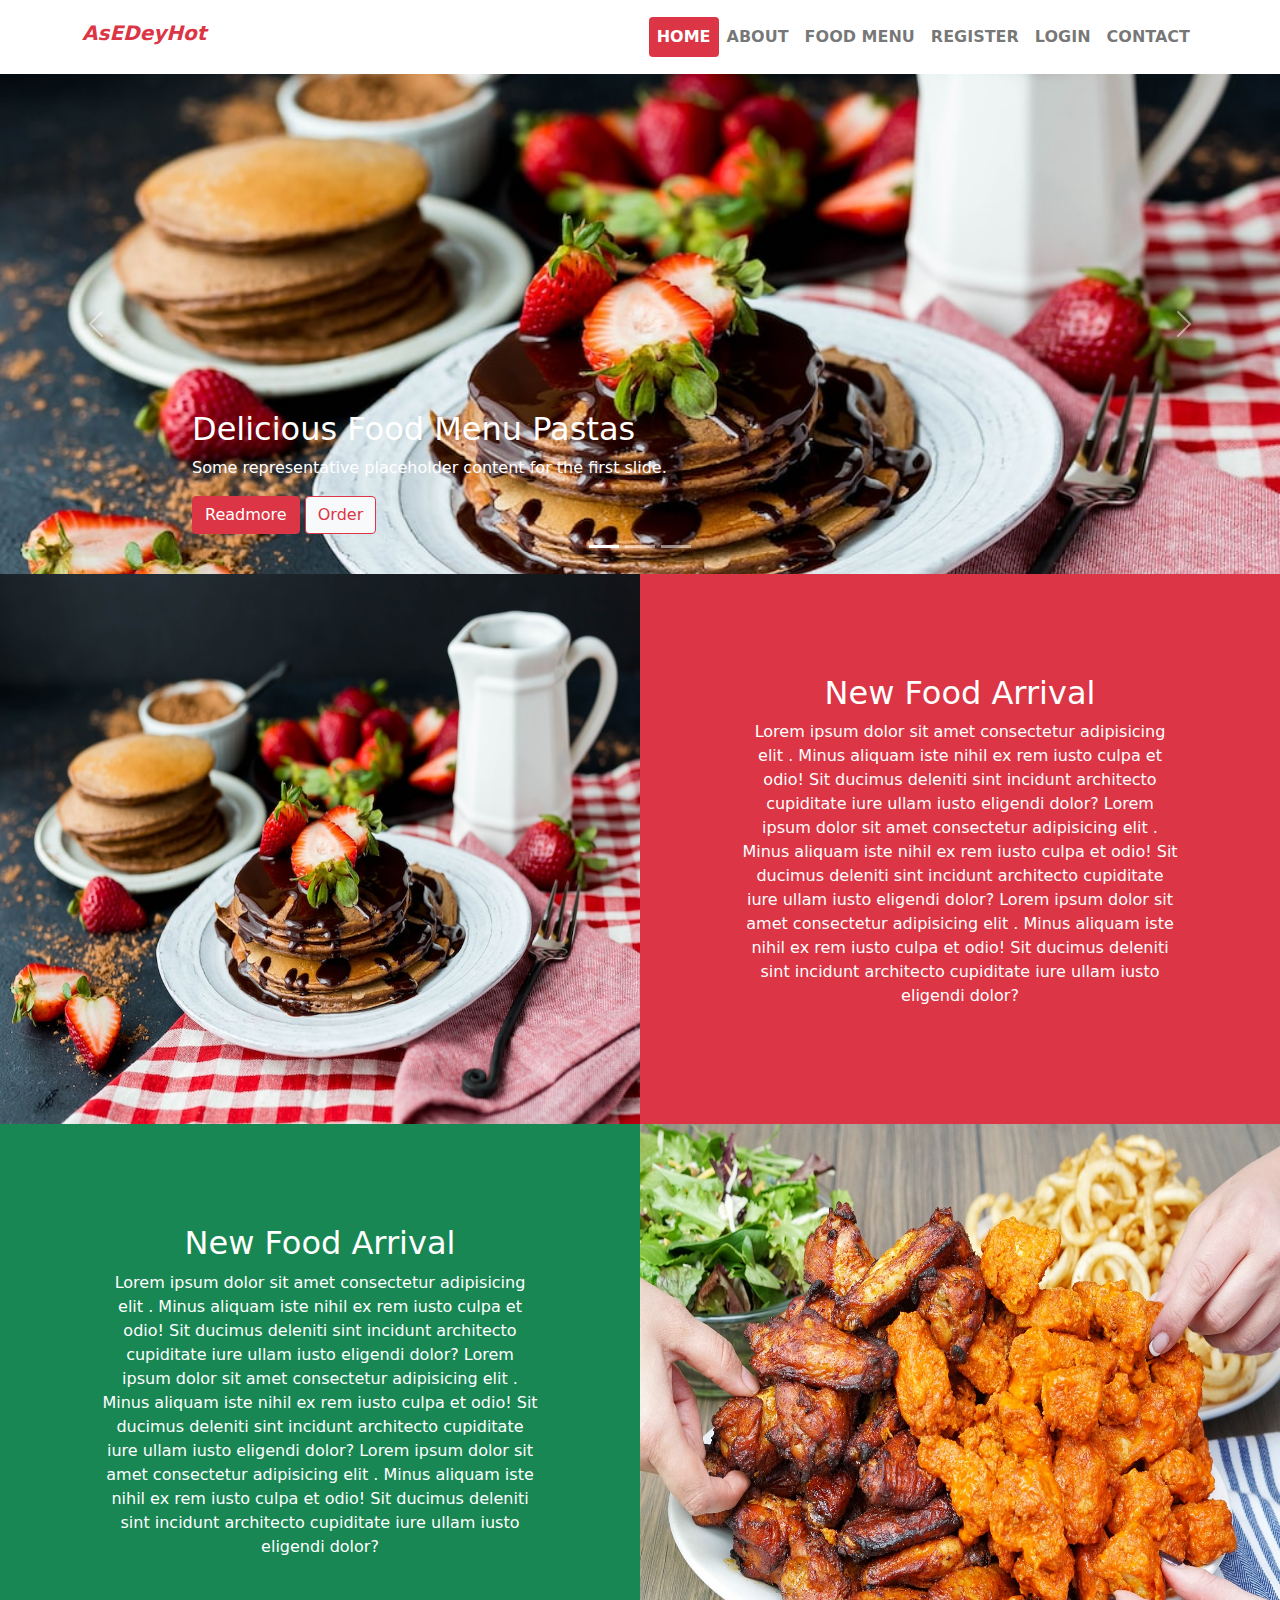
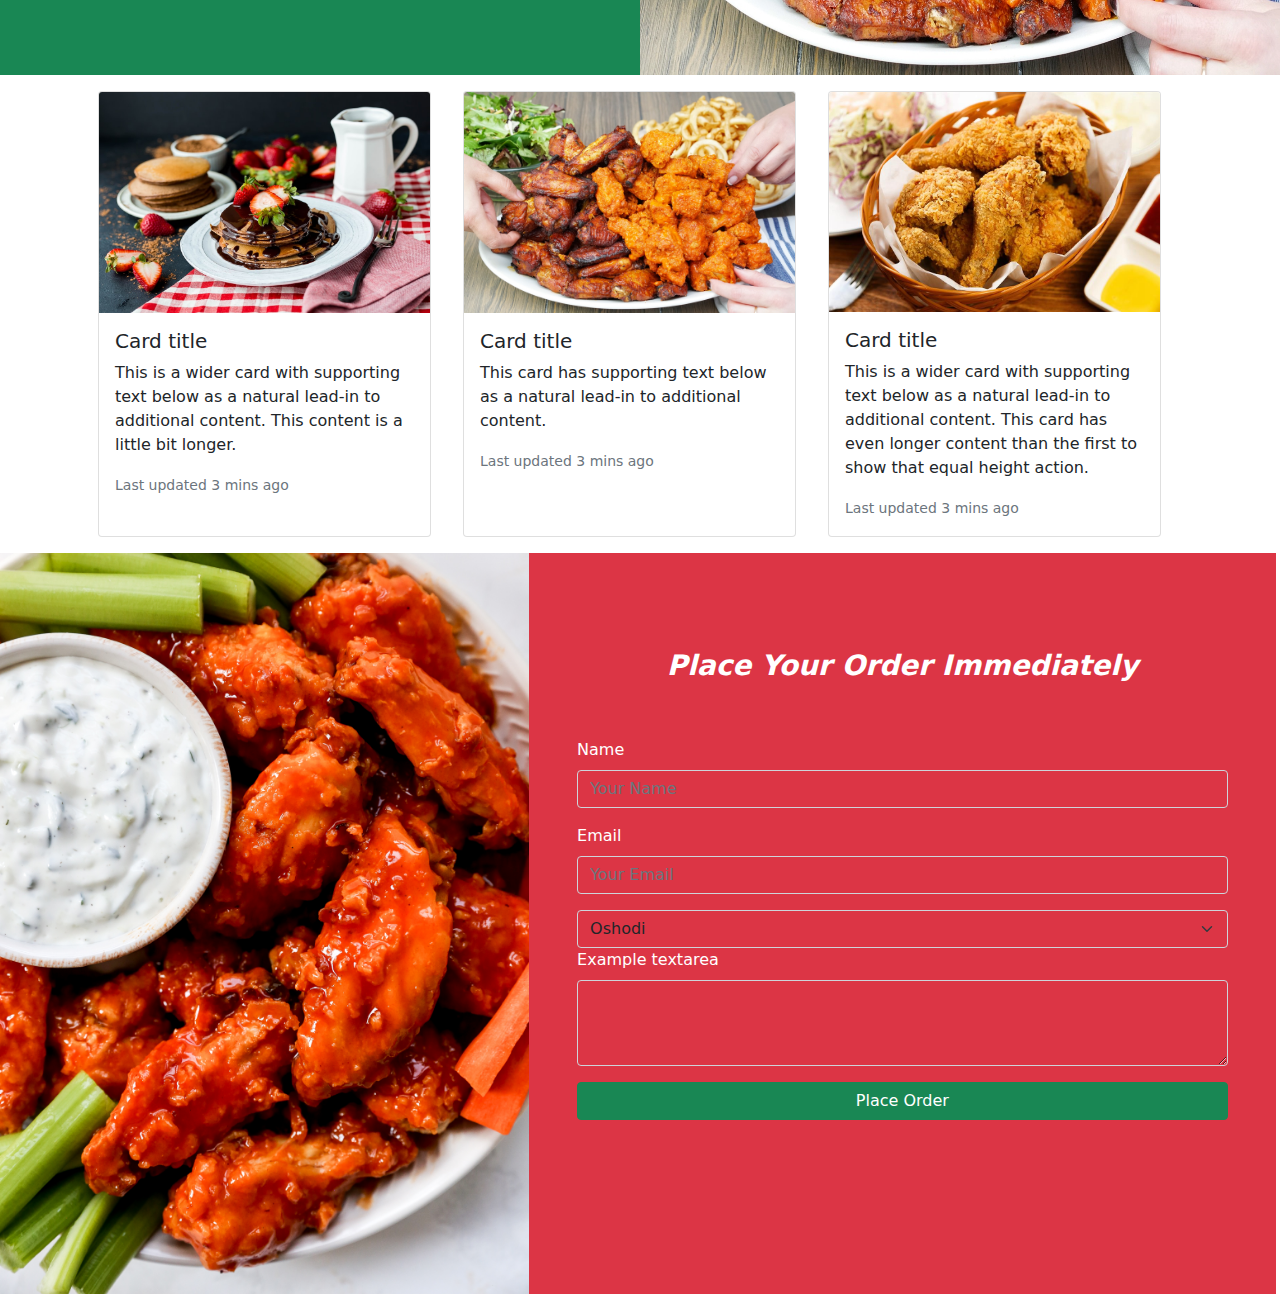
<file: index.html>
<!doctype html>
<html lang="en">
<head>
    <meta charset="utf-8">
    <meta name="viewport" content="width=device-width, initial-scale=1">
    <!-- <link href="https://cdn.jsdelivr.net/npm/bootstrap@5.0.2/dist/css/bootstrap.min.css" rel="stylesheet" integrity="sha384-EVSTQN3/azprG1Anm3QDgpJLIm9Nao0Yz1ztcQTwFspd3yD65VohhpuuCOmLASjC" crossorigin="anonymous"> -->
    <link rel="stylesheet" href="css/bootstrap.min.css">
    <link rel="stylesheet" href="css/style.css">
    <title>AsEDeyHot Home Page</title>
</head>
<body>
    <nav class="navbar navbar-expand-lg navbar-light p-3">
    <div class="container d-flex" style="justify-content: space-between;" >
      <h2 class="navbar-brand fw-bold text-danger fst-italic">AsEDeyHot</h2>
      <button class="navbar-toggler" type="button" data-bs-toggle="collapse" data-bs-target="#navbarNav" aria-controls="navbarNav" aria-expanded="false" aria-label="Toggle navigation">
        <span class="navbar-toggler-icon"></span>
      </button>
      <div class="collapse navbar-collapse" id="navbarNav">
        <ul class="navbar-nav">
          <li class="nav-item nav-pills">
            <a class="nav-link active bg-danger text-white fw-bold" aria-current="page" href="#">HOME</a>
          </li>
          <li class="nav-item">
            <a href="#" class="nav-link fw-bold">ABOUT</a>
          </li>
          <li class="nav-item">
            <a href="#" class="nav-link fw-bold">FOOD MENU</a>
          </li>
          <li class="nav-item">
            <a href="#" class="nav-link fw-bold">REGISTER</a>
          </li>
          <li class="nav-item">
            <a href="login.html" class="nav-link fw-bold">LOGIN</a>
          </li>
          <li class="nav-item">
            <a href="#" class="nav-link fw-bold">CONTACT</a>
          </li>
        </ul>
      </div>
    </div>
    </nav>

    <div id="carouselExampleCaptions" class="carousel slide" data-bs-ride="carousel">
      <div class="carousel-indicators">
        <button type="button" data-bs-target="#carouselExampleCaptions" data-bs-slide-to="0" class="active" aria-current="true" aria-label="Slide 1"></button>
        <button type="button" data-bs-target="#carouselExampleCaptions" data-bs-slide-to="1" aria-label="Slide 2"></button>
        <button type="button" data-bs-target="#carouselExampleCaptions" data-bs-slide-to="2" aria-label="Slide 3"></button>
      </div>
      <div class="carousel-inner">
        <div class="carousel-item active" id="carousel-item1">
          <!-- <img src="img/pcs1.jpg" class="d-block w-100" alt="..."> -->
          <div class="carousel-caption d-none d-md-block" id="carousel-caption1">
            <h2>Delicious Food Menu Pastas</h2>
            <p>Some representative placeholder content for the first slide.</p>
            <button type="button" class="btn btn-danger">Readmore</button>
            <button type="button" class="btn btn-outline-danger btn-light">Order</button>
          </div>
        </div>
        <div class="carousel-item" id="carousel-item2">
          <!-- <img src="img/pcs3.jpg" class="d-block w-100" alt="..."> -->
          <div class="carousel-caption d-none d-md-block" id="carousel-caption2">
            <h2>Second slide label</h2>
            <p>Some representative placeholder content for the second slide.</p>
          </div>
        </div>
        <div class="carousel-item" id="carousel-item3">
          <!-- <img src="img/ics7.jpg" class="d-block w-100" alt="..."> -->
          <div class="carousel-caption d-none d-md-block" id="carousel-caption3">
            <h5>Third slide label</h5>
            <p>Some representative placeholder content for the third slide.</p>
          </div>
        </div>
      </div>
      <button class="carousel-control-prev" type="button" data-bs-target="#carouselExampleCaptions" data-bs-slide="prev">
        <span class="carousel-control-prev-icon" aria-hidden="true"></span>
        <span class="visually-hidden">Previous</span>
      </button>
      <button class="carousel-control-next" type="button" data-bs-target="#carouselExampleCaptions" data-bs-slide="next">
        <span class="carousel-control-next-icon" aria-hidden="true"></span>
        <span class="visually-hidden">Next</span>
      </button>
    </div>

    <div class="container-fluid gx-0">
        <div class="row gx-0">
          <div class="col-lg-6">
            <img src="img/pics1.jpg" class="img-fluid" alt="">
          </div>
          <div id="content" class="col-lg-6 bg-danger text-white">
              <h2>New Food Arrival</h2>
              <p>
                Lorem ipsum dolor sit amet consectetur adipisicing elit
                . Minus aliquam iste nihil ex rem iusto culpa et odio! Sit
                ducimus deleniti sint incidunt architecto cupiditate iure ullam iusto eligendi dolor?
                Lorem ipsum dolor sit amet consectetur adipisicing elit
                . Minus aliquam iste nihil ex rem iusto culpa et odio! Sit
                ducimus deleniti sint incidunt architecto cupiditate iure ullam iusto eligendi dolor?
                Lorem ipsum dolor sit amet consectetur adipisicing elit
                . Minus aliquam iste nihil ex rem iusto culpa et odio! Sit
                ducimus deleniti sint incidunt architecto cupiditate iure ullam iusto eligendi dolor?
              </p>
          </div>
        </div>
        <div class="row gx-0">
          <div id="content" class="col-lg-6 bg-success text-white">
            <h2>New Food Arrival</h2>
            <p>
              Lorem ipsum dolor sit amet consectetur adipisicing elit
              . Minus aliquam iste nihil ex rem iusto culpa et odio! Sit
              ducimus deleniti sint incidunt architecto cupiditate iure ullam iusto eligendi dolor?
              Lorem ipsum dolor sit amet consectetur adipisicing elit
              . Minus aliquam iste nihil ex rem iusto culpa et odio! Sit
              ducimus deleniti sint incidunt architecto cupiditate iure ullam iusto eligendi dolor?
              Lorem ipsum dolor sit amet consectetur adipisicing elit
              . Minus aliquam iste nihil ex rem iusto culpa et odio! Sit
              ducimus deleniti sint incidunt architecto cupiditate iure ullam iusto eligendi dolor?
            </p>
          </div>
          <div class="col-lg-6">
            <img src="img/pics3.jpg" class="img-fluid" alt="">
          </div>
        </div>
    </div>

    <div class="container card-group">
      <div class="row row-2 padd">
        <div class="card mx-3 my-3 col-lg-4 col-md-4 col-sm-4 height">
          <img src="img/pics1.jpg" class="img-fluid card-img-top" alt="...">
          <div class="card-body">
            <h5 class="card-title">Card title</h5>
            <p class="card-text">This is a wider card with supporting text below as a natural lead-in to additional content. This content is a little bit longer.</p>
            <p class="card-text"><small class="text-muted">Last updated 3 mins ago</small></p>
          </div>
        </div>
        <div class="card mx-3 my-3 col-lg-4 col-md-4 col-sm-4">
          <img src="img/pics3.jpg" class="img-fluid card-img-top" alt="...">
          <div class="card-body">
            <h5 class="card-title">Card title</h5>
            <p class="card-text">This card has supporting text below as a natural lead-in to additional content.</p>
            <p class="card-text"><small class="text-muted">Last updated 3 mins ago</small></p>
          </div>
        </div>
        <div class="card mx-3 my-3 col-lg-4 col-md-4 col-sm-4">
          <img src="img/pics7.jpg" class="img-fluid card-img-top" alt="...">
          <div class="card-body">
            <h5 class="card-title">Card title</h5>
            <p class="card-text">This is a wider card with supporting text below as a natural lead-in to additional content. This card has even longer content than the first to show that equal height action.</p>
            <p class="card-text"><small class="text-muted">Last updated 3 mins ago</small></p>
          </div>
        </div>
      </div>
    </div>

    <div class="container-fluid">
      <div class="row">
        <div class="col-lg-5 gx-0">
          <img src="img/pics5.jpg" class="img-fluid" alt="">
        </div>
        <div class="col-lg-7 bg-danger text-white p-5">
          <h3 class="p-5 mx fst-italic fw-bold">Place Your Order Immediately</h3>
          <div class="mb-3">
            <label for="exampleFormControlInput1" class="form-label">Name</label>
            <input type="name" class="form-control bg-danger text-white id="exampleFormControlInput1" placeholder="Your Name">
          </div>
          <div class="mb-3">
            <label for="exampleFormControlInput1" class="form-label">Email</label>
            <input type="email" class="form-control bg-danger text-white" id="exampleFormControlInput1" placeholder="Your Email">
          </div>
          <select class="form-select bg-danger " aria-label="Default select example">
            <option selected class="text-white">Oshodi</option>
            <option class="text-white" value="1">Ikeja</option>
            <option class="text-white" value="2">Surulere</option>
            <option class="text-white" value="3">Ikorodu</option>
          </select>
          <div class="mb-3">
            <label for="exampleFormControlTextarea1" class="form-label bg-danger ">Example textarea</label>
            <textarea class="form-control bg-danger text-white" id="exampleFormControlTextarea1" rows="3"></textarea>
          </div>
          <div class="d-grid gap-2">
            <button class="btn btn-success" type="button">Place Order</button>
          </div>
        </div>
      </div>
    </div>


    <!-- <script src="https://cdn.jsdelivr.net/npm/bootstrap@5.0.2/dist/js/bootstrap.bundle.min.js" integrity="sha384-MrcW6ZMFYlzcLA8Nl+NtUVF0sA7MsXsP1UyJoMp4YLEuNSfAP+JcXn/tWtIaxVXM" crossorigin="anonymous"></script> -->
    <script src="js/bootstrap.bundle.min.js"></script>
</body>
</html>
</file>
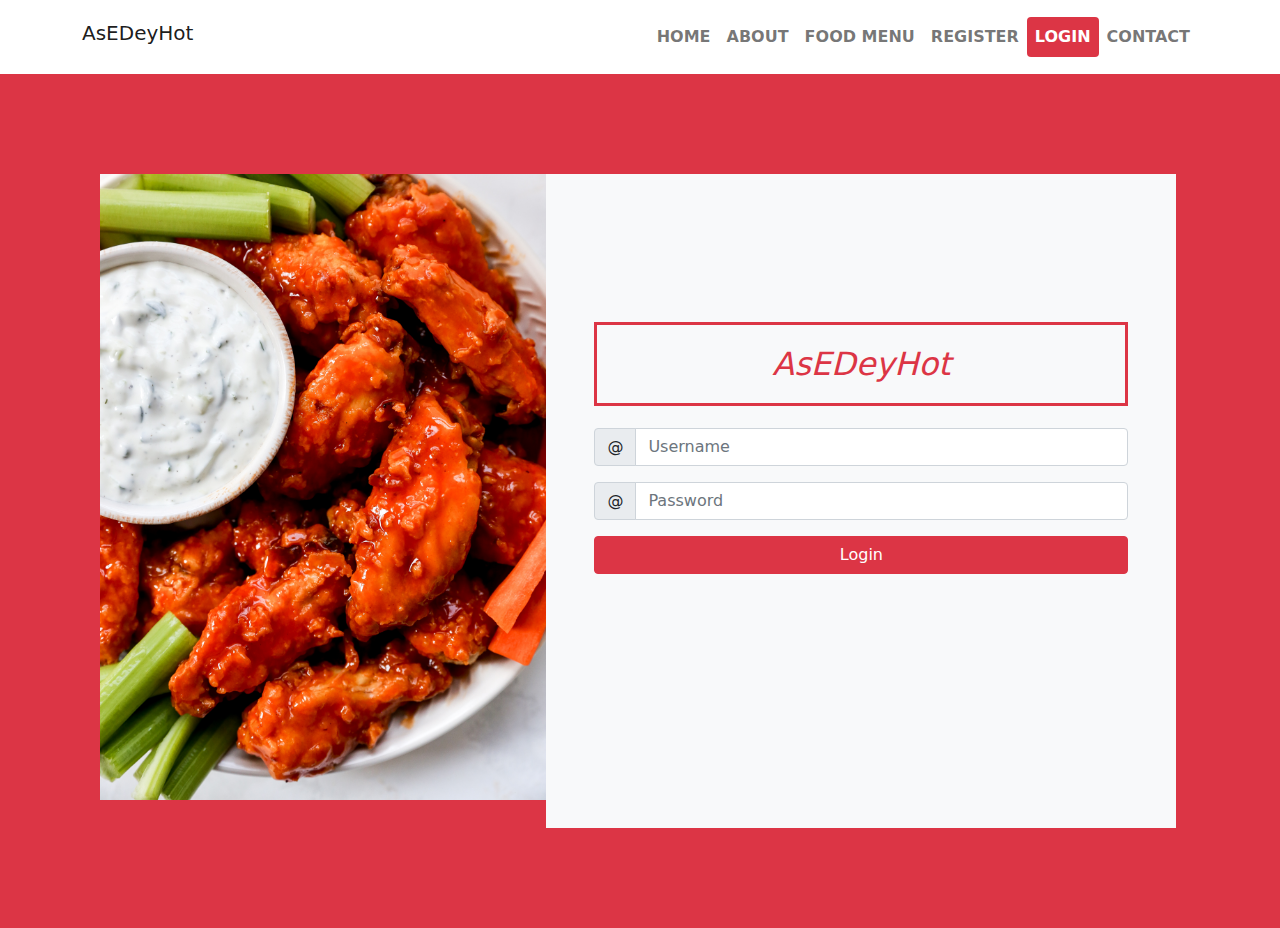
<file: login.html>
<!DOCTYPE html>
<html lang="en">
<head>
    <meta charset="UTF-8">
    <meta http-equiv="X-UA-Compatible" content="IE=edge">
    <meta name="viewport" content="width=device-width, initial-scale=1.0">
    <link href="https://cdn.jsdelivr.net/npm/bootstrap@5.0.2/dist/css/bootstrap.min.css" rel="stylesheet" integrity="sha384-EVSTQN3/azprG1Anm3QDgpJLIm9Nao0Yz1ztcQTwFspd3yD65VohhpuuCOmLASjC" crossorigin="anonymous">
    <link rel="stylesheet" href="css/bootstrap.min.css">
    <link rel="stylesheet" href="css/style.css">
    <title>Login Page</title>
</head>
<body>
    <nav class="navbar navbar-expand-lg navbar-light p-3">
        <div class="container d-flex" style="justify-content: space-between;" >
          <h2 class="navbar-brand">AsEDeyHot</h2>
          <button class="navbar-toggler" type="button" data-bs-toggle="collapse" data-bs-target="#navbarNav" aria-controls="navbarNav" aria-expanded="false" aria-label="Toggle navigation">
            <span class="navbar-toggler-icon"></span>
          </button>
          <div class="collapse navbar-collapse" id="navbarNav">
            <ul class="navbar-nav">
              <li class="nav-item">
                <a class="nav-link fw-bold"  href="index.html">HOME</a>
              </li>
              <li class="nav-item">
                <a href="#" class="nav-link fw-bold">ABOUT</a>
              </li>
              <li class="nav-item">
                <a href="#" class="nav-link fw-bold">FOOD MENU</a>
              </li>
              <li class="nav-item">
                <a href="#" class="nav-link fw-bold">REGISTER</a>
              </li>
              <li class="nav-item nav-pills">
                <a href="#" aria-current="page" class="nav-link fw-bold active bg-danger text-white">LOGIN</a>
              </li>
              <li class="nav-item">
                <a href="#" class="nav-link fw-bold">CONTACT</a>
              </li>
            </ul>
          </div>
        </div>
        </nav>

    <div class="container-fluid padding bg-danger">
        <div class="row gx-0">
            <div class="col-lg-5 gx-0">
                <img src="img/pics5.jpg" class="img-fluid" alt="">
            </div>
            <div class="col-lg-7">
                <div class="container bg-light heighty p-5">
                    <div id="h2" class="fst-italic fw-bold text-danger bg-light height2 ">
                        <h2>AsEDeyHot</h2>
                    </div>
                    <form class="row row-cols-lg-auto g-3 align-items-center">
                        <div class="col-12">
                          <label class="visually-hidden" for="inlineFormInputGroupUsername">Username</label>
                          <div class="input-group">
                            <div class="input-group-text">@</div>
                            <input type="text" class="form-control" id="inlineFormInputGroupUsername" placeholder="Username">
                          </div>
                        </div>

                        <div class="col-12">
                            <label class="visually-hidden" for="inlineFormInputGroupUsername">Password</label>
                            <div class="input-group">
                              <div class="input-group-text">@</div>
                              <input type="password" class="form-control" id="inlineFormInputGroupUsername" placeholder="Password">
                            </div>
                        </div>
                      
                        <div class="d-grid gap-2 col-12">
                            <button class="btn btn-danger btndanger2" type="button">Login</button>
                        </div>
                    </form>
                </div>
            </div>
        </div>
    </div>
    
</body>
<script src="https://cdn.jsdelivr.net/npm/bootstrap@5.0.2/dist/js/bootstrap.bundle.min.js" integrity="sha384-MrcW6ZMFYlzcLA8Nl+NtUVF0sA7MsXsP1UyJoMp4YLEuNSfAP+JcXn/tWtIaxVXM" crossorigin="anonymous"></script>
<script src="js/bootstrap.bundle.min.js"></script>
</html>
</file>
<file: css/style.css>
#carousel-item1{
    background-image: url(../img/pics1.jpg);
    background-size: cover;
    background-position: center;
}

#carousel-item2{
    background-image: url(../img/pics3.jpg);
    background-size: cover;
    background-position: center;
}

#carousel-item3{
    background-image: url(../img/pics7.jpg);
    background-size: cover;
    background-position: center;
}

.carousel-item{
    height: 500px;
}

#carousel-caption1{
    text-align: left;
    color: white;
    padding-top: 200px;
}

#carousel-caption2{
    text-align: center;
    color: white;
}

#content{
    text-align: center;
    padding: 100px;
}

.col-lg-6>img{
    height: 478.39px;
}

.card-group{
    margin-left: auto;
    margin-right: auto;
}

.card{
    /* margin-left: auto; */
    /* margin-right: auto; */
    padding: 0px;
    width: 333px;
}

.height>img{
    height: 221.2px;
}

.row-2{
    width: 100%;
    margin: auto;
    /* padding-left: 100px;
    padding-right: 100px; */
}

.container-fluid{
    padding: auto;
}

.mx{
    text-align: center;
}

.padding{
    padding: 100px;
}

.bg-light{
    height: 670.98px;
}

.container>form{
    margin-top: 30px;
}

.height2{
    height: 60px;
    text-align: center;
    /* margin-left: auto; */
    /* margin-right: auto; */
    margin-top: 100px;
}

.height2>h2{
    padding: 20px;
    /* padding-left: 30px; */
    /* padding-right: 30px; */
    background-color: #f8f9fa;
    border: 3px solid #dc3545;
}


.bg-light2{
    padding-left: 205px;
    padding-right: 205px;
}

.navbar-nav{
    display: flex;
    text-align: center;
}

.col-lg-6>img{
    width: 100%;
    height: 100%;
}

.heighty{
    height: 654px;
}

@media screen and (max-width: 1200px){
    .padd{
        padding-left: 80px;
        padding-right: 80px;
    }
}

@media screen and (max-width: 992px){
    .navbar-nav{
        display: block;
    }
    
    .row2{
        padding-left: 220px;
        padding-right: 220px;
    }

    .card>img{
        height: 100%;
    }

    .col-lg-5{
        width: 41.3333333;
    }
}
</file>
